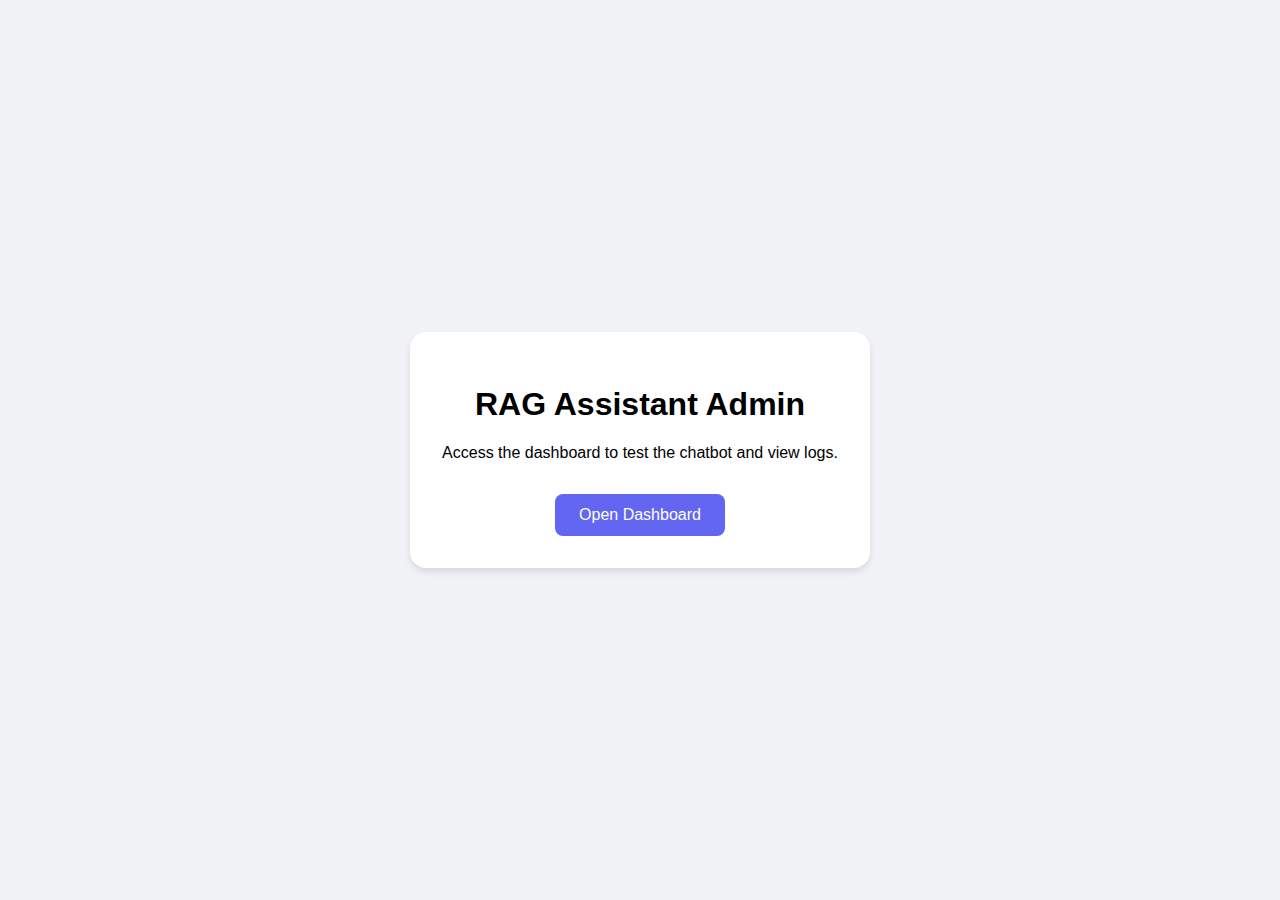
<file: frontend/index.html>
<!DOCTYPE html>
<html lang="en">

<head>
    <meta charset="UTF-8">
    <meta name="viewport" content="width=device-width, initial-scale=1.0">
    <title>RAG Assistant - Admin</title>
    <style>
        body {
            margin: 0;
            padding: 0;
            font-family: sans-serif;
            display: flex;
            align-items: center;
            justify-content: center;
            height: 100vh;
            background: #f0f2f5;
        }

        .card {
            background: white;
            padding: 2rem;
            border-radius: 1rem;
            box-shadow: 0 4px 6px rgba(0, 0, 0, 0.1);
            text-align: center;
        }

        a {
            display: inline-block;
            margin-top: 1rem;
            padding: 0.75rem 1.5rem;
            background: #6366f1;
            color: white;
            text-decoration: none;
            border-radius: 0.5rem;
        }
    </style>
</head>

<body>
    <div class="card">
        <h1>RAG Assistant Admin</h1>
        <p>Access the dashboard to test the chatbot and view logs.</p>
        <a href="dashboard/index.html">Open Dashboard</a>
    </div>
</body>

</html>
</file>
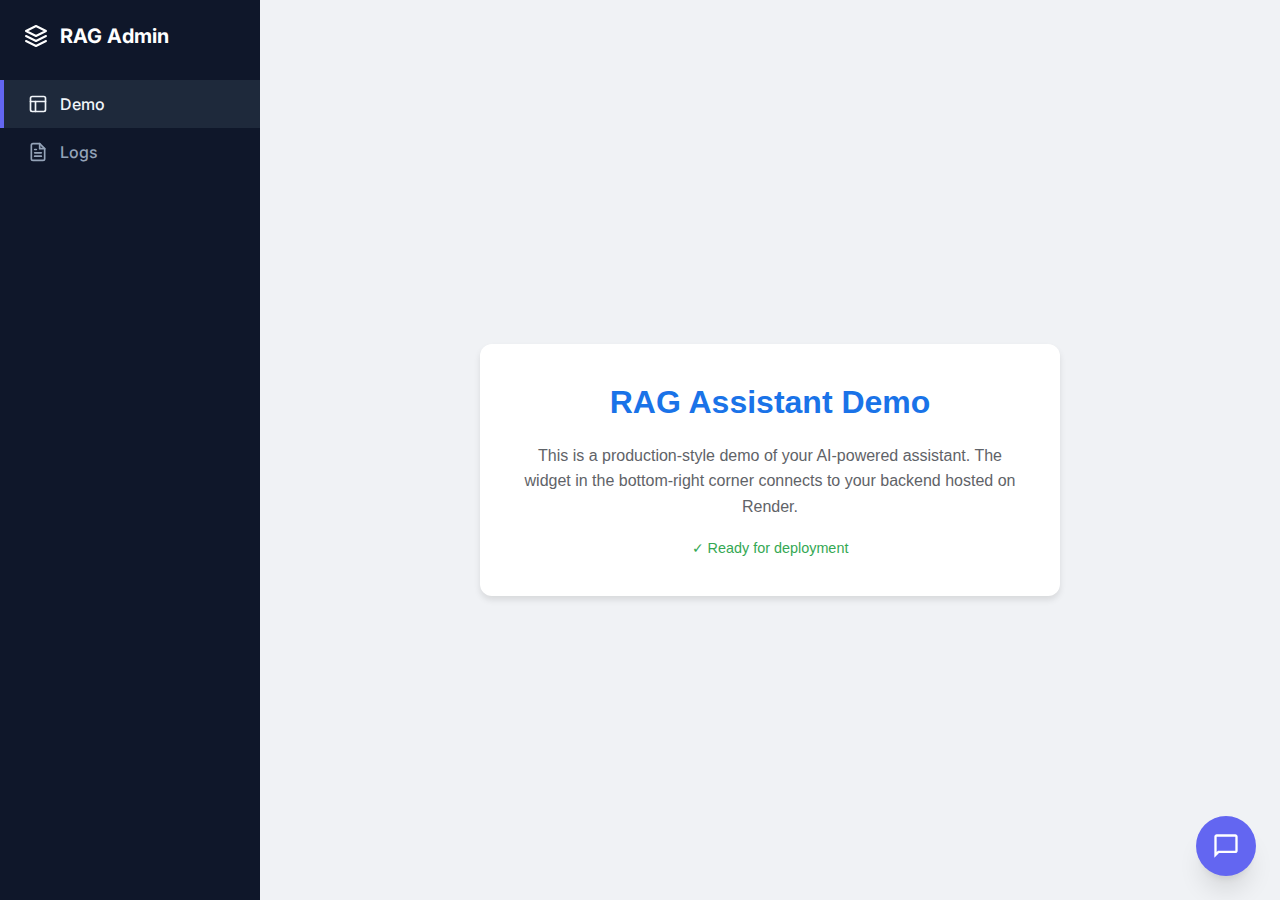
<file: frontend/dashboard/index.html>
<!DOCTYPE html>
<html lang="en">

<head>
    <meta charset="UTF-8">
    <meta name="viewport" content="width=device-width, initial-scale=1.0">
    <title>RAG Assistant Dashboard</title>
    <link rel="stylesheet" href="styles.css">
    <link rel="preconnect" href="https://fonts.googleapis.com">
    <link rel="preconnect" href="https://fonts.gstatic.com" crossorigin>
    <link href="https://fonts.googleapis.com/css2?family=Inter:wght@400;500;600;700&family=JetBrains+Mono&display=swap"
        rel="stylesheet">
</head>

<body>

    <!-- Sidebar -->
    <aside class="sidebar">
        <div class="sidebar-header">
            <svg width="24" height="24" viewBox="0 0 24 24" fill="none" stroke="currentColor" stroke-width="2"
                stroke-linecap="round" stroke-linejoin="round">
                <path d="M12 2L2 7l10 5 10-5-10-5zM2 17l10 5 10-5M2 12l10 5 10-5" />
            </svg>
            <span>RAG Admin</span>
        </div>
        <nav>
            <div class="nav-item active" id="nav-demo" onclick="showView('demo')">
                <svg width="20" height="20" viewBox="0 0 24 24" fill="none" stroke="currentColor" stroke-width="2"
                    stroke-linecap="round" stroke-linejoin="round">
                    <rect x="3" y="3" width="18" height="18" rx="2" ry="2" />
                    <line x1="3" y1="9" x2="21" y2="9" />
                    <line x1="9" y1="21" x2="9" y2="9" />
                </svg>
                Demo
            </div>
            <div class="nav-item" id="nav-logs" onclick="showView('logs')">
                <svg width="20" height="20" viewBox="0 0 24 24" fill="none" stroke="currentColor" stroke-width="2"
                    stroke-linecap="round" stroke-linejoin="round">
                    <path d="M14 2H6a2 2 0 0 0-2 2v16a2 2 0 0 0 2 2h12a2 2 0 0 0 2-2V8z" />
                    <polyline points="14 2 14 8 20 8" />
                    <line x1="16" y1="13" x2="8" y2="13" />
                    <line x1="16" y1="17" x2="8" y2="17" />
                    <polyline points="10 9 9 9 8 9" />
                </svg>
                Logs
            </div>
        </nav>
    </aside>

    <!-- Main Content -->
    <main class="main-content">

        <!-- Demo View -->
        <section id="demo-view" class="view active">
            <iframe src="../demo/index.html"></iframe>
        </section>

        <!-- Logs View -->
        <section id="logs-view" class="view">
            <div class="logs-container">
                <div class="logs-header">
                    <h1>Chat Sessions</h1>
                    <div class="search-bar">
                        <input type="text" id="session-search" placeholder="Search by Session ID..."
                            oninput="filterSessions()">
                    </div>
                </div>

                <table class="sessions-table">
                    <thead>
                        <tr>
                            <th>Session ID</th>
                            <th>Started</th>
                            <th>Last Activity</th>
                            <th>Events</th>
                        </tr>
                    </thead>
                    <tbody id="sessions-body">
                        <!-- Sessions will be loaded here -->
                        <tr>
                            <td colspan="4" style="text-align:center; padding: 2rem;">Loading sessions...</td>
                        </tr>
                    </tbody>
                </table>
            </div>
        </section>

        <!-- Session Detail View -->
        <section id="detail-view" class="view">
            <div class="detail-header">
                <button class="back-btn" onclick="showView('logs')">
                    <svg width="20" height="20" viewBox="0 0 24 24" fill="none" stroke="currentColor" stroke-width="2"
                        stroke-linecap="round" stroke-linejoin="round">
                        <line x1="19" y1="12" x2="5" y2="12" />
                        <polyline points="12 19 5 12 12 5" />
                    </svg>
                </button>
                <h2 id="detail-session-id">Session: ...</h2>
            </div>
            <div class="detail-split">
                <!-- Chat history on left -->
                <div class="chat-pane">
                    <div class="pane-header">
                        <span>Chat History</span>
                        <div class="bug-icon" id="toggle-debug" onclick="toggleDebugLogs()" title="View Debug Logs">
                            <svg width="20" height="20" viewBox="0 0 24 24" fill="none" stroke="currentColor"
                                stroke-width="2" stroke-linecap="round" stroke-linejoin="round">
                                <circle cx="11" cy="11" r="8"></circle>
                                <line x1="21" y1="21" x2="16.65" y2="16.65"></line>
                                <path d="M11 8c-1 0-2 .5-2 1.5v2c0 1 1 1.5 2 1.5s2-.5 2-1.5v-2c0-1-1-1.5-2-1.5z"></path>
                                <path d="M10 8V7M12 8V7M9 10H7.5M13 10h1.5M9 12H7.5M13 12h1.5"></path>
                            </svg>
                        </div>
                    </div>
                    <div class="messages-list" id="chat-messages">
                        <!-- Chat messages loaded here -->
                    </div>
                </div>

                <!-- Debug logs on right (hidden by default) -->
                <div class="logs-pane hidden" id="debug-logs-pane">
                    <div class="pane-header">
                        <span>Debugging Logs</span>
                    </div>
                    <div class="events-list" id="debug-events">
                        <!-- Debug events loaded here -->
                    </div>
                </div>
            </div>
        </section>

    </main>

    <script src="main.js"></script>
</body>

</html>
</file>
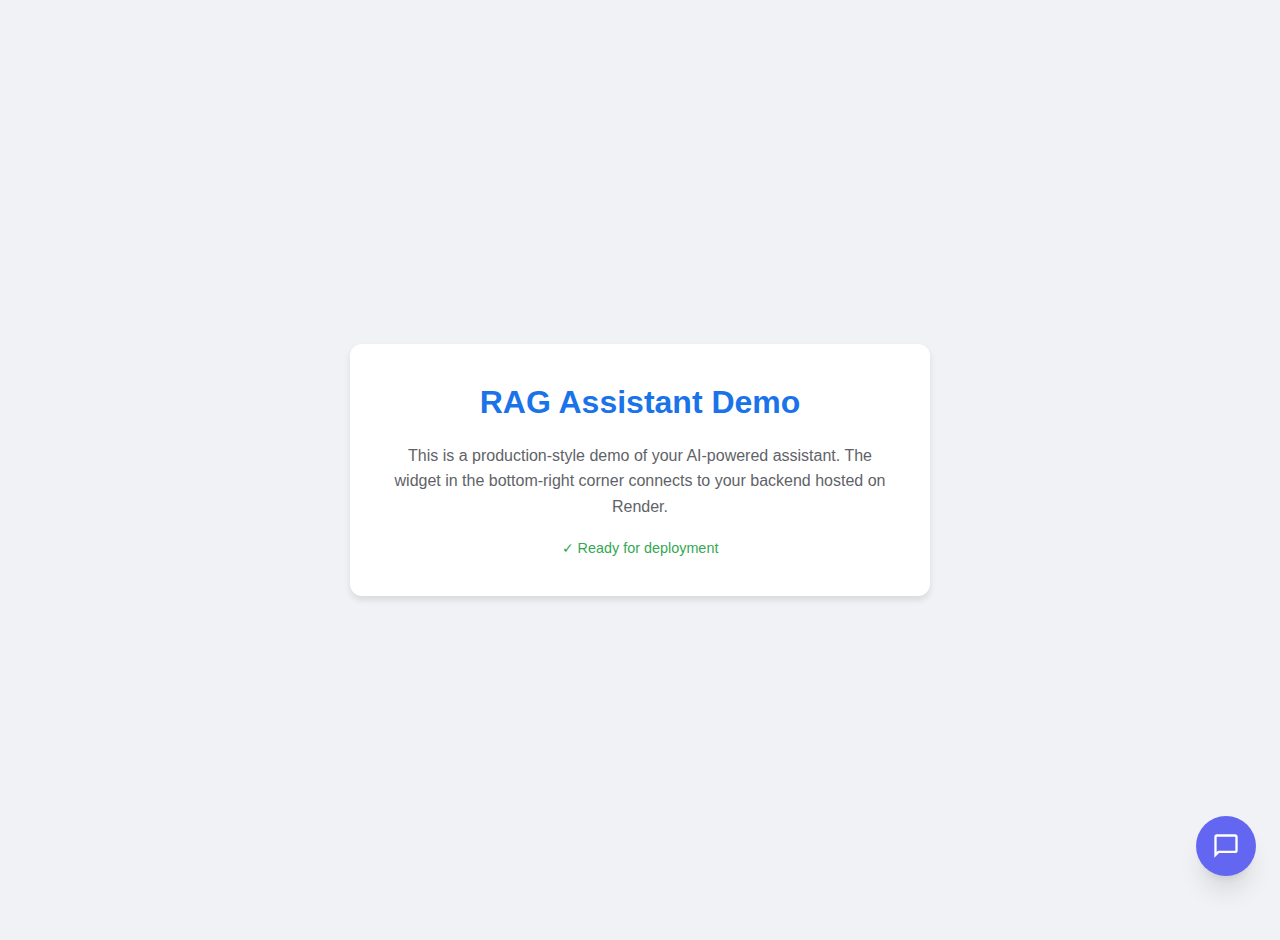
<file: frontend/demo/index.html>
<!DOCTYPE html>
<html lang="en">

<head>
  <meta charset="UTF-8" />
  <meta name="viewport" content="width=device-width, initial-scale=1.0" />
  <title>RAG Assistant – Demo</title>
  <style>
    body {
      font-family: -apple-system, BlinkMacSystemFont, "Segoe UI", Roboto, Helvetica, Arial, sans-serif;
      display: flex;
      flex-direction: column;
      align-items: center;
      justify-content: center;
      height: 100vh;
      margin: 0;
      background: #f0f2f5;
      padding: 20px;
    }

    .card {
      background: white;
      padding: 40px;
      border-radius: 12px;
      box-shadow: 0 4px 6px rgba(0, 0, 0, 0.1);
      text-align: center;
      max-width: 500px;
    }

    h1 {
      color: #1a73e8;
      margin-top: 0;
    }

    p {
      color: #5f6368;
      line-height: 1.6;
    }

    .status {
      margin-top: 20px;
      font-size: 0.9em;
      color: #34a853;
      font-weight: 500;
    }
  </style>
</head>

<body>

  <div class="card">
    <h1>RAG Assistant Demo</h1>
    <p>
      This is a production-style demo of your AI-powered assistant.
      The widget in the bottom-right corner connects to your backend hosted on Render.
    </p>
    <div class="status">✓ Ready for deployment</div>
  </div>

  <!-- Embed the chatbot -->
  <!-- Note: When hosting on GitHub Pages, ensure paths are relative to the root if you host from the repository root -->
  <script src="../widget/embed.js"></script>

</body>

</html>
</file>
<file: frontend/dashboard/styles.css>
:root {
  --primary: #6366f1;
  --primary-hover: #4f46e5;
  --bg-main: #f8fafc;
  --bg-sidebar: #0f172a;
  --text-main: #1e293b;
  --text-muted: #64748b;
  --sidebar-text: #94a3b8;
  --sidebar-active: #f1f5f9;
  --sidebar-hover: #1e293b;
  --border: #e2e8f0;
  --accent: #10b981;
  --danger: #ef4444;
  --warning: #f59e0b;
}

* {
  box-sizing: border-box;
  margin: 0;
  padding: 0;
}

body {
  font-family: 'Inter', system-ui, -apple-system, sans-serif;
  background-color: var(--bg-main);
  color: var(--text-main);
  height: 100vh;
  display: flex;
  overflow: hidden;
}

/* Sidebar */
.sidebar {
  width: 260px;
  background-color: var(--bg-sidebar);
  color: var(--sidebar-text);
  display: flex;
  flex-direction: column;
  padding: 1.5rem 0;
  flex-shrink: 0;
}

.sidebar-header {
  padding: 0 1.5rem 2rem 1.5rem;
  font-size: 1.25rem;
  font-weight: 700;
  color: white;
  display: flex;
  align-items: center;
  gap: 0.75rem;
}

.nav-item {
  padding: 0.875rem 1.5rem;
  cursor: pointer;
  display: flex;
  align-items: center;
  gap: 0.75rem;
  transition: all 0.2s cubic-bezier(0.4, 0, 0.2, 1);
  font-weight: 500;
  color: var(--sidebar-text);
  border-left: 4px solid transparent;
}

.nav-item:hover {
  background-color: var(--sidebar-hover);
  color: white;
}

.nav-item.active {
  background-color: var(--sidebar-hover);
  color: var(--sidebar-active);
  border-left-color: var(--primary);
}

/* Main Content */
.main-content {
  flex-grow: 1;
  overflow: hidden;
  display: flex;
  flex-direction: column;
}

.view {
  display: none;
  height: 100%;
  flex-direction: column;
}

.view.active {
  display: flex;
}

/* Demo View */
#demo-view iframe {
  width: 100%;
  height: 100%;
  border: none;
}

/* Logs View */
.logs-container {
  padding: 2.5rem;
  max-width: 1200px;
  margin: 0 auto;
  width: 100%;
  flex-grow: 1;
  overflow-y: auto;
}

.logs-header {
  display: flex;
  justify-content: space-between;
  align-items: center;
  margin-bottom: 2rem;
}

.search-bar {
  display: flex;
  gap: 1rem;
  flex-grow: 1;
  max-width: 500px;
}

.search-bar input {
  flex-grow: 1;
  padding: 0.75rem 1.25rem;
  border: 1px solid var(--border);
  border-radius: 9999px;
  outline: none;
  background: white;
  transition: all 0.2s;
  box-shadow: 0 1px 2px rgba(0, 0, 0, 0.05);
}

.search-bar input:focus {
  border-color: var(--primary);
  box-shadow: 0 0 0 3px rgba(99, 102, 241, 0.1);
}

.sessions-table {
  width: 100%;
  background: white;
  border-radius: 1rem;
  border: 1px solid var(--border);
  border-collapse: collapse;
  overflow: hidden;
  box-shadow: 0 4px 6px -1px rgba(0, 0, 0, 0.1);
}

.sessions-table th {
  text-align: left;
  padding: 1rem 1.5rem;
  background: #f8fafc;
  border-bottom: 1px solid var(--border);
  color: var(--text-muted);
  font-weight: 600;
  font-size: 0.75rem;
  text-transform: uppercase;
  letter-spacing: 0.05em;
}

.sessions-table td {
  padding: 1.25rem 1.5rem;
  border-bottom: 1px solid var(--border);
  font-size: 0.875rem;
}

.sessions-table tr:hover {
  background-color: #f1f5f9;
  cursor: pointer;
}

.badge {
  background: #e2e8f0;
  padding: 0.25rem 0.625rem;
  border-radius: 9999px;
  font-weight: 600;
  font-size: 0.75rem;
  color: #475569;
}

/* Session Detail View */
.detail-header {
  padding: 1rem 2rem;
  background: white;
  border-bottom: 1px solid var(--border);
  display: flex;
  align-items: center;
  gap: 1.5rem;
  box-shadow: 0 1px 2px rgba(0, 0, 0, 0.05);
  z-index: 10;
}

.back-btn {
  width: 36px;
  height: 36px;
  border-radius: 0.5rem;
  cursor: pointer;
  border: 1px solid var(--border);
  background: white;
  display: flex;
  align-items: center;
  justify-content: center;
  transition: background 0.2s;
}

.back-btn:hover {
  background: #f1f5f9;
}

.detail-split {
  flex-grow: 1;
  display: flex;
  overflow: hidden;
  background: #f1f5f9;
}

.chat-pane {
  flex: 1;
  display: flex;
  flex-direction: column;
  overflow: hidden;
  background: white;
  border-right: 1px solid var(--border);
}

.logs-pane {
  flex: 1;
  display: flex;
  flex-direction: column;
  overflow: hidden;
  background: #0f172a;
  /* Dark background for modern logs */
}

.pane-header {
  padding: 1rem 1.5rem;
  background: white;
  border-bottom: 1px solid var(--border);
  font-weight: 700;
  font-size: 0.875rem;
  display: flex;
  justify-content: space-between;
  align-items: center;
  color: var(--text-main);
}

.logs-pane .pane-header {
  background: #1e293b;
  border-bottom: 1px solid #334155;
  color: #f1f5f9;
}

.messages-list {
  flex-grow: 1;
  overflow-y: auto;
  padding: 2rem;
  background: white;
}

.events-list {
  flex-grow: 1;
  overflow-y: auto;
  padding: 1.5rem;
}

/* Chat Groups */
.chat-group {
  margin-bottom: 2rem;
  text-align: center;
  position: relative;
}

.chat-group-header {
  display: inline-flex;
  align-items: center;
  gap: 0.5rem;
  padding: 0.375rem 1rem;
  background: #f1f5f9;
  border: 1px solid var(--border);
  border-radius: 9999px;
  font-size: 0.75rem;
  font-weight: 600;
  color: var(--text-muted);
}

/* Message Wrappers */
.msg-wrapper {
  display: flex;
  align-items: flex-start;
  margin-bottom: 1.5rem;
  width: 100%;
}

.user-wrapper {
  flex-direction: row-reverse;
}

.msg {
  max-width: 80%;
  padding: 1rem 1.25rem;
  border-radius: 1.25rem;
  line-height: 1.6;
  font-size: 0.9375rem;
  position: relative;
  box-shadow: 0 1px 2px rgba(0, 0, 0, 0.05);
}

.msg.user {
  background-color: var(--primary);
  color: white;
  border-bottom-right-radius: 0.25rem;
}

.msg.assistant {
  background-color: #f1f5f9;
  color: var(--text-main);
  border-bottom-left-radius: 0.25rem;
}

.msg ul {
  padding-left: 1.25rem;
  margin-top: 0.5rem;
}

.msg li {
  margin-bottom: 0.25rem;
}

/* Bug Icons */
.bug-icon-mini {
  width: 24px;
  height: 24px;
  background: white;
  border: 1px solid var(--border);
  border-radius: 0.375rem;
  display: flex;
  align-items: center;
  justify-content: center;
  cursor: pointer;
  color: var(--text-muted);
  transition: all 0.2s;
  flex-shrink: 0;
}

.bug-icon-mini:hover {
  color: var(--primary);
  border-color: var(--primary);
  background: #f5f3ff;
}

.bug-icon-mini.side {
  margin: 0 0.75rem;
  align-self: flex-start;
  margin-top: 0.5rem;
}

/* Modern Debug Logs Tile */
.event-tile {
  background: #1e293b;
  border: 1px solid #334155;
  border-radius: 0.75rem;
  padding: 1.25rem;
  margin-bottom: 1.25rem;
  box-shadow: 0 4px 6px -1px rgba(0, 0, 0, 0.2);
  transition: border-color 0.2s;
}

.event-tile:hover {
  border-color: #475569;
}

.event-header {
  display: flex;
  justify-content: space-between;
  align-items: center;
  margin-bottom: 1rem;
}

.event-name {
  font-weight: 700;
  font-size: 0.8125rem;
  color: #818cf8;
  letter-spacing: 0.025em;
  text-transform: uppercase;
}

.comp-tag {
  color: #475569;
  font-weight: 500;
  margin-left: 0.25rem;
}

.event-time {
  color: #64748b;
  font-family: 'JetBrains Mono', monospace;
  font-size: 0.75rem;
}

.event-data {
  font-family: 'JetBrains Mono', monospace;
  font-size: 0.8125rem;
  white-space: pre-wrap;
  word-break: break-all;
  background: #0f172a;
  color: #34d399;
  /* Vibrant green for JSON */
  padding: 1rem;
  border-radius: 0.5rem;
  border: 1px solid #1e293b;
}

.event-data.subgroup {
  margin-bottom: 0.75rem;
}

.chunks-container {
  display: flex;
  flex-direction: column;
  gap: 0.75rem;
}

.chunk-item {
  background: #0f172a;
  border: 1px solid #334155;
  border-radius: 0.5rem;
  overflow: hidden;
}

.chunk-label {
  background: #334155;
  color: #94a3b8;
  font-size: 0.7rem;
  font-weight: 700;
  padding: 0.25rem 0.75rem;
  text-transform: uppercase;
  letter-spacing: 0.05em;
}

.chunk-text {
  padding: 0.75rem;
  font-family: 'JetBrains Mono', monospace;
  font-size: 0.8125rem;
  color: #34d399;
  white-space: pre-wrap;
  word-break: break-all;
}

.hidden {
  display: none !important;
}

/* Animations */
@keyframes fadeIn {
  from {
    opacity: 0;
    transform: translateY(10px);
  }

  to {
    opacity: 1;
    transform: translateY(0);
  }
}

.msg-wrapper,
.event-tile {
  animation: fadeIn 0.3s ease-out forwards;
}

::-webkit-scrollbar {
  width: 6px;
}

::-webkit-scrollbar-track {
  background: transparent;
}

::-webkit-scrollbar-thumb {
  background: #cbd5e1;
  border-radius: 10px;
}

.logs-pane ::-webkit-scrollbar-thumb {
  background: #334155;
}
</file>
